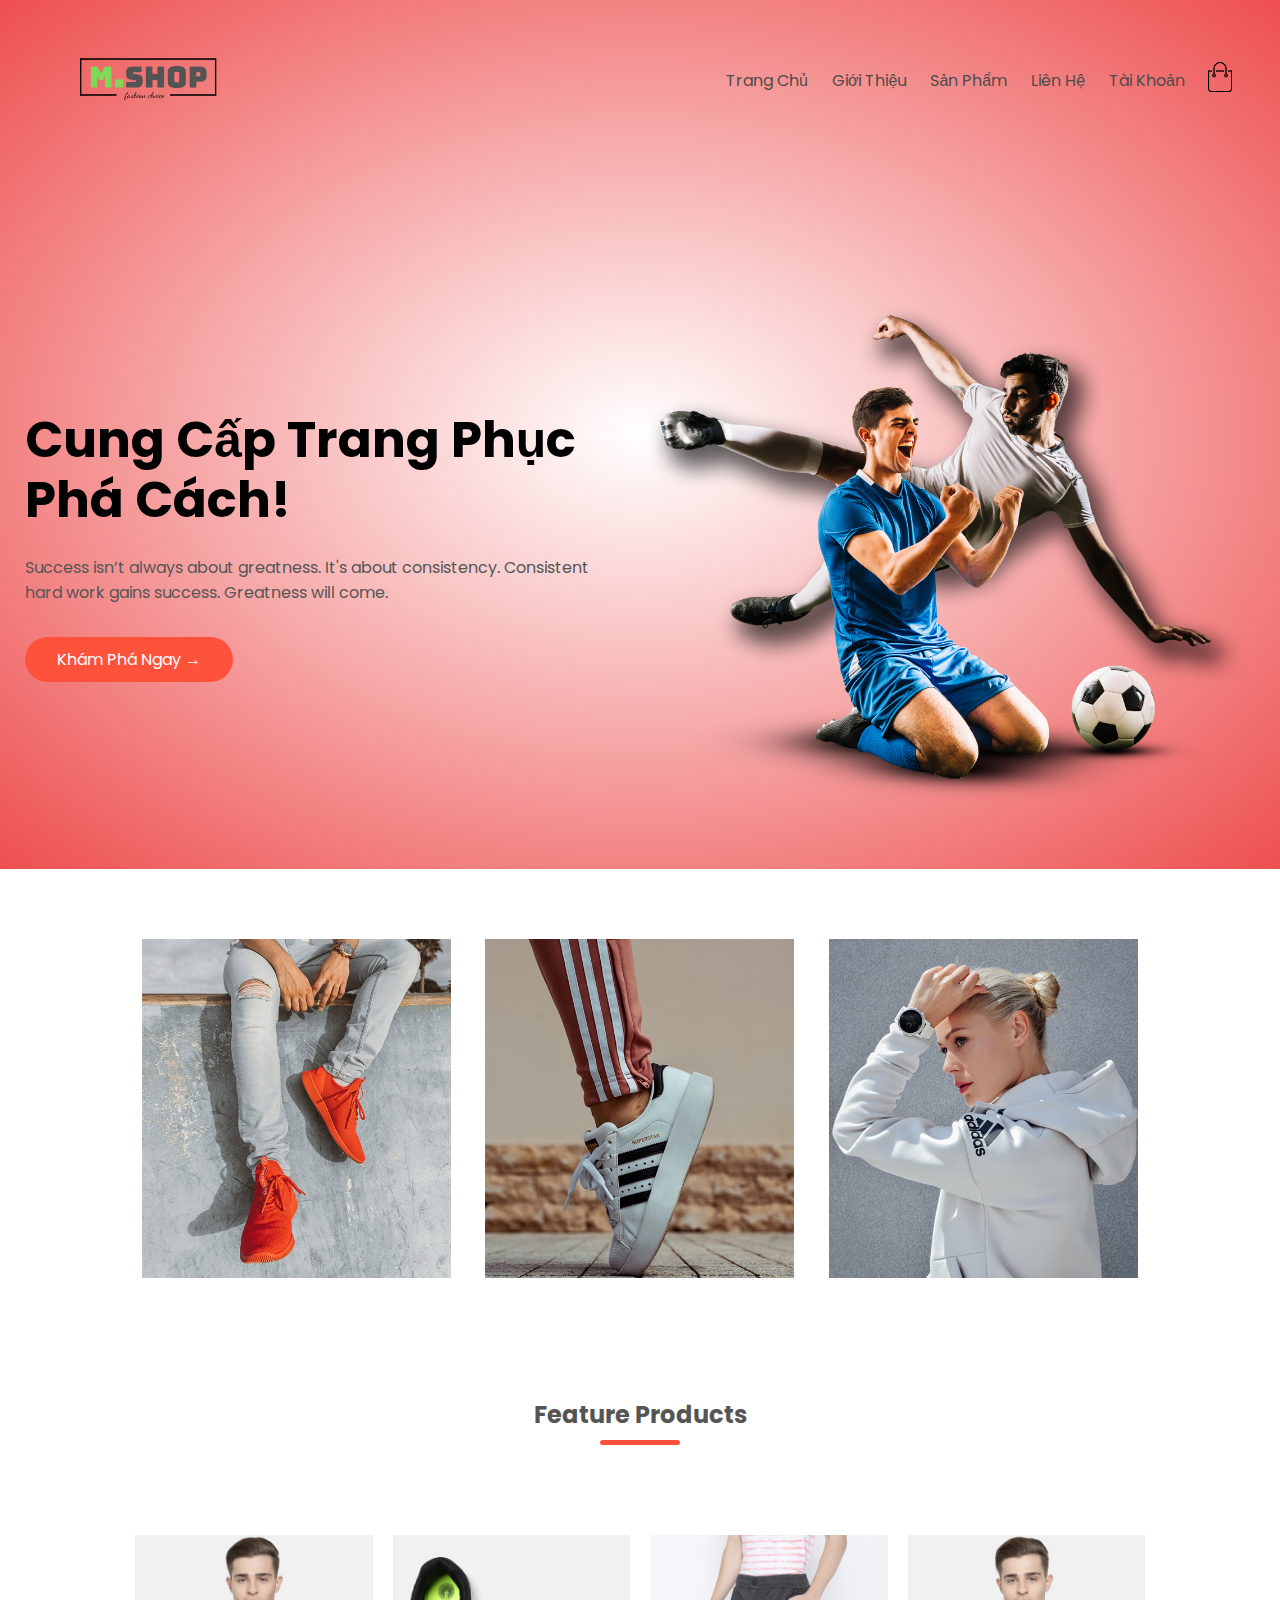
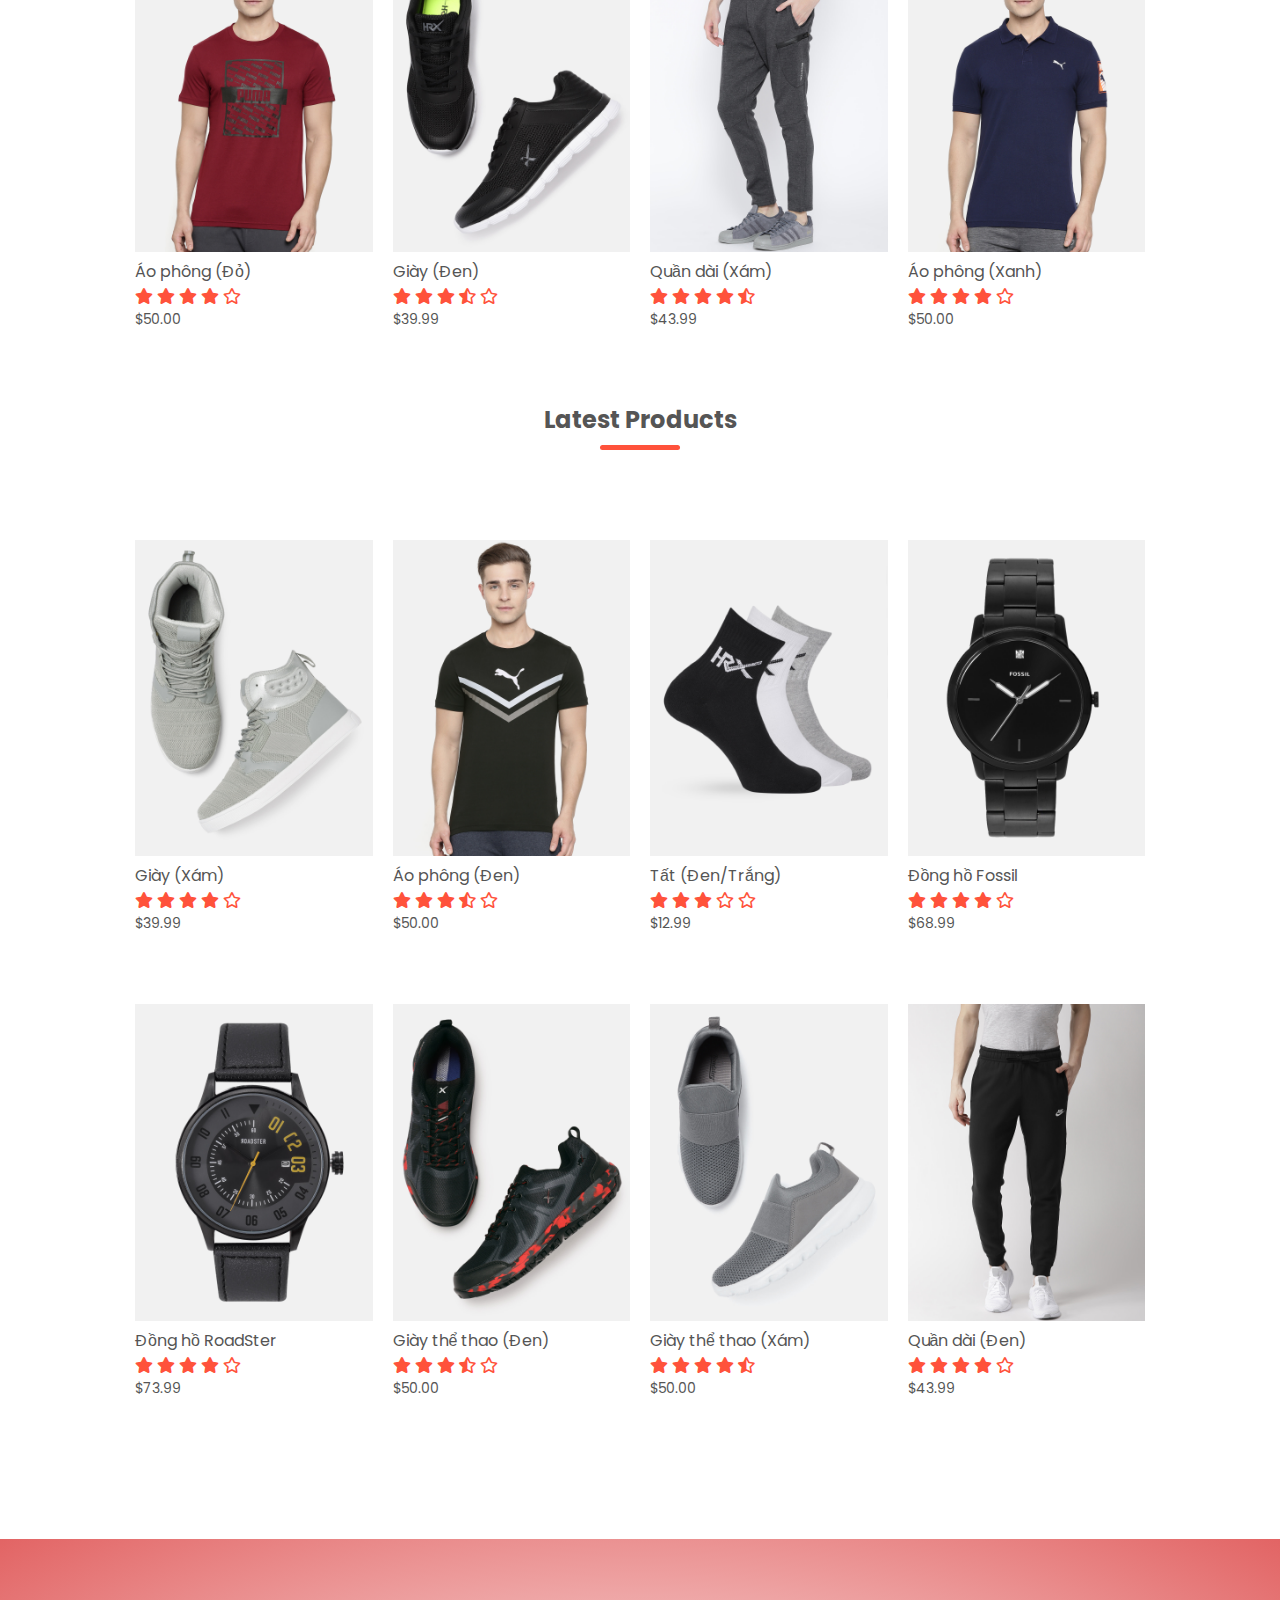
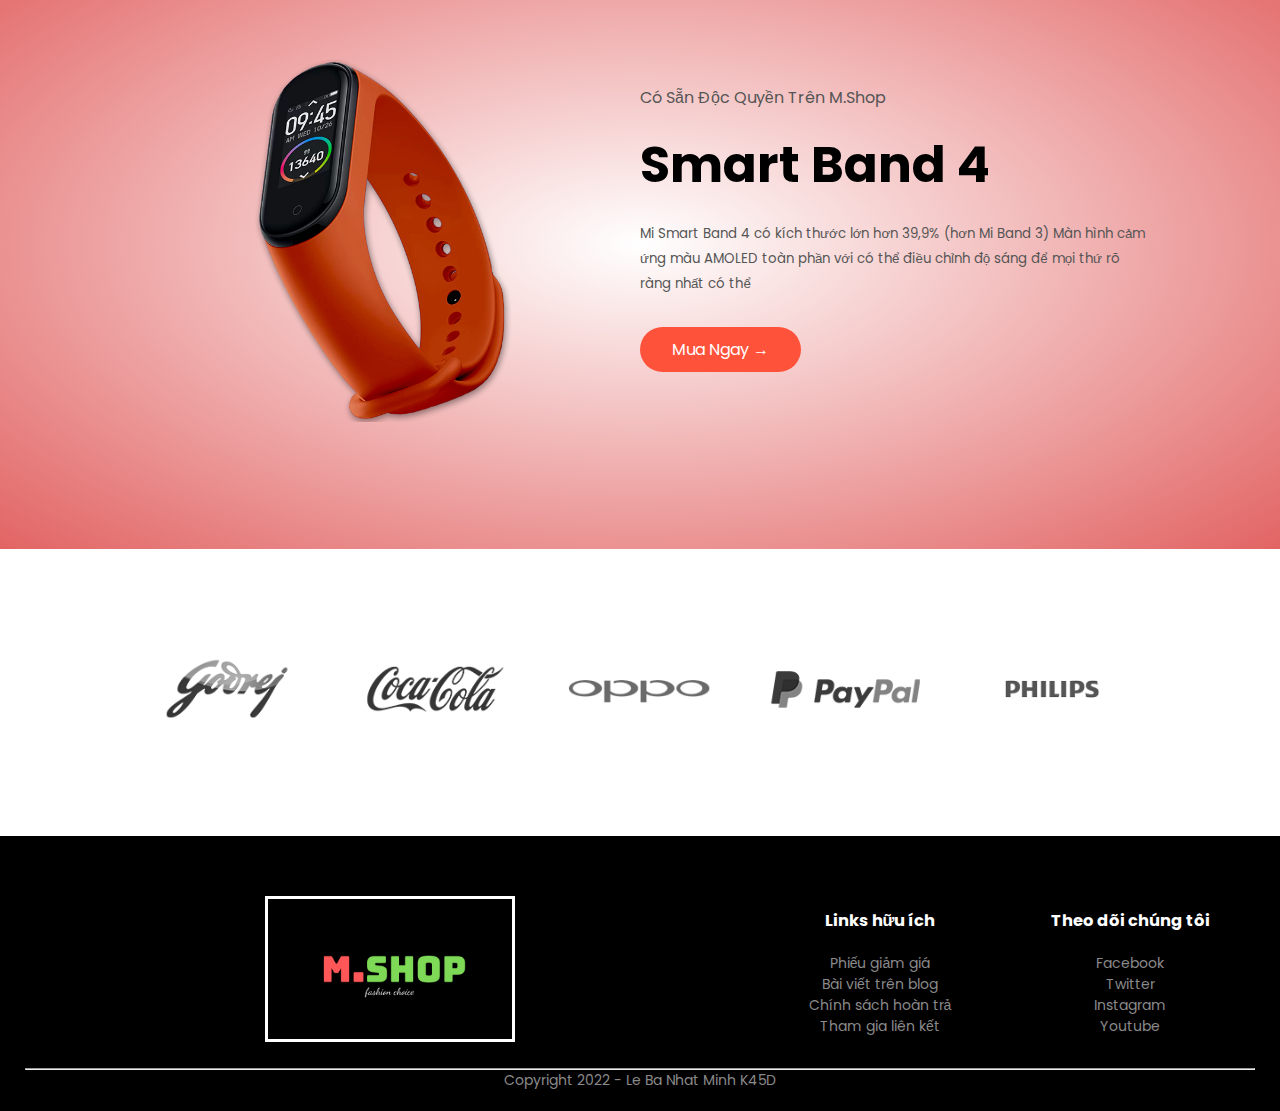
<file: BTKT/index.html>
<!DOCTYPE html>
<html lang="en">
  <head>
    <meta charset="UTF-8" />
    <meta http-equiv="X-UA-Compatible" content="IE=edge" />
    <meta name="viewport" content="width=device-width, initial-scale=1.0" />
    <title>M.Shop</title>
    <link rel="stylesheet" href="assets/css/style1.css" />
    <link rel="preconnect" href="https://fonts.googleapis.com">
    <link rel="preconnect" href="https://fonts.gstatic.com" crossorigin>
    <link href="https://fonts.googleapis.com/css2?family=Poppins:wght@300;400;500;600;700&display=swap" rel="stylesheet">
    <link rel="stylesheet" href="https://cdnjs.cloudflare.com/ajax/libs/font-awesome/5.15.4/css/all.min.css" >
    <!--Ảnh được lấy từ https://www.myntra.com/-->
  </head>
  <body>
    <div class="header">
    <div class="container">
      <div class="navbar">
        <div class="logo">
          <a href="index.html"><img src="assets/img/M.Shop3.png" width="200px" /></a>
        </div>
        <nav>
          <ul>
            <li><a href="index.html">Trang Chủ</a></li>
            <li><a href="gioithieu.html">Giới Thiệu</a></li>
            <li><a href="products.html">Sản Phẩm</a></li>
            <li><a href="">Liên Hệ</a></li>
            <li><a href="account.html">Tài Khoản</a></li>
          </ul>
        </nav>
        <a href="cart.html"><img src="assets/img/cart.png" width="30px" height="30px"></a>
      </div>
      <div class="row">
        <div class="col-2">
          <h1>
            Cung Cấp Trang Phục <br />
            Phá Cách!
          </h1>
          <p>
            Success isn’t always about greatness. It's about consistency.
            Consistent<br />hard work gains success. Greatness will come.
          </p>
          <a href="products.html" class="btn">Khám Phá Ngay &#8594<!--Toptal.com--></a>
        </div>
        <div class="col-2">
          <img src="assets/img/image1.png" />
        </div>
      </div>
    </div>
  </div>

    <!---- Danh Mục ----->
    <div class="categories">
      <div class="small-container">
      <div class="row">
        <div class="col-3">
          <img src="assets/img/category-1.jpg" >
        </div>
        <div class="col-3">
          <img src="assets/img/category-2.jpg" >
        </div>
        <div class="col-3">
          <img src="assets/img/category-3.jpg" >
        </div>
      </div>
    </div>
    </div>

    <!---- Sản Phẩm ---->
    <div class="small-container">
      <h2 class="title">Feature Products</h2>
      <div class="row">
        <div class="col-4">
          <a href="product-details.html"><img src="assets/img/product-1.jpg" ></a>
          <h4>Áo phông (Đỏ)</h4>
          <div class="rating">
            <i class="fas fa-star"></i>
            <i class="fas fa-star"></i>
            <i class="fas fa-star"></i>
            <i class="fas fa-star"></i>
            <i class="far fa-star"></i>
          </div>
          <p>$50.00</p>
        </div>
        <div class="col-4">
          <img src="assets/img/product-2.jpg" >
          <h4>Giày (Đen)</h4>
          <div class="rating">
            <i class="fas fa-star"></i>
            <i class="fas fa-star"></i>
            <i class="fas fa-star"></i>
            <i class="fas fa-star-half-alt"></i>
            <i class="far fa-star"></i>
          </div>
          <p>$39.99</p>
        </div>
        <div class="col-4">
          <img src="assets/img/product-3.jpg" >
          <h4>Quần dài (Xám)</h4>
          <div class="rating">
            <i class="fas fa-star"></i>
            <i class="fas fa-star"></i>
            <i class="fas fa-star"></i>
            <i class="fas fa-star"></i>
            <i class="fas fa-star-half-alt"></i>
          </div>
          <p>$43.99</p>
        </div>
        <div class="col-4">
          <img src="assets/img/product-4.jpg" >
          <h4>Áo phông (Xanh)</h4>
          <div class="rating">
            <i class="fas fa-star"></i>
            <i class="fas fa-star"></i>
            <i class="fas fa-star"></i>
            <i class="fas fa-star"></i>
            <i class="far fa-star"></i>
          </div>
          <p>$50.00</p>
        </div>
      </div>
      <h2 class="title">Latest Products</h2>
      <div class="row">
        <div class="col-4">
          <img src="assets/img/product-5.jpg" >
          <h4>Giày (Xám)</h4>
          <div class="rating">
            <i class="fas fa-star"></i>
            <i class="fas fa-star"></i>
            <i class="fas fa-star"></i>
            <i class="fas fa-star"></i>
            <i class="far fa-star"></i>
          </div>
          <p>$39.99</p>
        </div>
        <div class="col-4">
          <img src="assets/img/product-6.jpg" >
          <h4>Áo phông (Đen)</h4>
          <div class="rating">
            <i class="fas fa-star"></i>
            <i class="fas fa-star"></i>
            <i class="fas fa-star"></i>
            <i class="fas fa-star-half-alt"></i>
            <i class="far fa-star"></i>
          </div>
          <p>$50.00</p>
        </div>
        <div class="col-4">
          <img src="assets/img/product-7.jpg" >
          <h4>Tất (Đen/Trắng)</h4>
          <div class="rating">
            <i class="fas fa-star"></i>
            <i class="fas fa-star"></i>
            <i class="fas fa-star"></i>
            <i class="far fa-star"></i>
            <i class="far fa-star"></i>
          </div>
          <p>$12.99</p>
        </div>
        <div class="col-4">
          <img src="assets/img/product-8.jpg" >
          <h4>Đồng hồ Fossil</h4>
          <div class="rating">
            <i class="fas fa-star"></i>
            <i class="fas fa-star"></i>
            <i class="fas fa-star"></i>
            <i class="fas fa-star"></i>
            <i class="far fa-star"></i>
          </div>
          <p>$68.99</p>
        </div>
      </div>
      <div class="row">
        <div class="col-4">
          <img src="assets/img/product-9.jpg" >
          <h4>Đồng hồ RoadSter</h4>
          <div class="rating">
            <i class="fas fa-star"></i>
            <i class="fas fa-star"></i>
            <i class="fas fa-star"></i>
            <i class="fas fa-star"></i>
            <i class="far fa-star"></i>
          </div>
          <p>$73.99</p>
        </div>
        <div class="col-4">
          <img src="assets/img/product-10.jpg" >
          <h4>Giày thể thao (Đen)</h4>
          <div class="rating">
            <i class="fas fa-star"></i>
            <i class="fas fa-star"></i>
            <i class="fas fa-star"></i>
            <i class="fas fa-star-half-alt"></i>
            <i class="far fa-star"></i>
          </div>
          <p>$50.00</p>
        </div>
        <div class="col-4">
          <img src="assets/img/product-11.jpg" >
          <h4>Giày thể thao (Xám)</h4>
          <div class="rating">
            <i class="fas fa-star"></i>
            <i class="fas fa-star"></i>
            <i class="fas fa-star"></i>
            <i class="fas fa-star"></i>
            <i class="fas fa-star-half-alt"></i>
          </div>
          <p>$50.00</p>
        </div>
        <div class="col-4">
          <img src="assets/img/product-12.jpg" >
          <h4>Quần dài (Đen)</h4>
          <div class="rating">
            <i class="fas fa-star"></i>
            <i class="fas fa-star"></i>
            <i class="fas fa-star"></i>
            <i class="fas fa-star"></i>
            <i class="far fa-star"></i>
          </div>
          <p>$43.99</p>
        </div>
      </div>
    </div>
      <!----Offer Clock---->
      <div class="offer">
        <div class="small-container">
          <div class="row">
            <div class="col-2">
              <img src="assets/img/dongho.png" class="offer-img">
            </div>
            <div class="col-2">
              <p>Có Sẵn Độc Quyền Trên M.Shop</p>
              <h1>Smart Band 4</h1>
              <small>Mi Smart Band 4 có kích thước lớn hơn 39,9%
                (hơn Mi Band 3) Màn hình cảm ứng màu AMOLED toàn phần với
                có thể điều chỉnh độ sáng để mọi thứ rõ ràng nhất có thể
              </small> <br>
              <a href="" class="btn">Mua Ngay &#8594</a>
            </div>
          </div>
        </div>
      </div>

      <!---- Nhan~ hieu. ---->
      <div class="brands">
        <div class="small-container">
          <div class="row">
            <div class="col-5">
              <img src="assets/img/logo-godrej.png" >
            </div>
            <div class="col-5">
              <img src="assets/img/logo-coca-cola.png" >
            </div>
            <div class="col-5">
              <img src="assets/img/logo-oppo.png" >
            </div>
            <div class="col-5">
              <img src="assets/img/logo-paypal.png" >
            </div>
            <div class="col-5">
              <img src="assets/img/logo-philips.png" >
            </div>
          </div>
        </div>
      </div>

      <!----footer---->
  <div class="footer">
     <div class="container">
         <div class="row">
           <div class="footer-col-1">
             <img src="assets/img/M.Shopf.png" >
           </div>
            <div class="footer-col-2">
              <h3>Links hữu ích</h3>
              <ul>
                <li>Phiếu giảm giá</li>
                <li>Bài viết trên blog</li>
                <li>Chính sách hoàn trả</li>
                <li>Tham gia liên kết</li>
              </ul>
            </div>
            <div class="footer-col-3">
              <h3>Theo dõi chúng tôi </h3>
              <ul>
                <li>Facebook</li>
                <li>Twitter</li>
                <li>Instagram</li>
                <li>Youtube</li>
              </ul>
            </div>
         </div>
         <hr>
         <p class="copyright"> Copyright 2022 - Le Ba Nhat Minh K45D</p>
     </div>
  </div>
  </body>
</html>
</file>
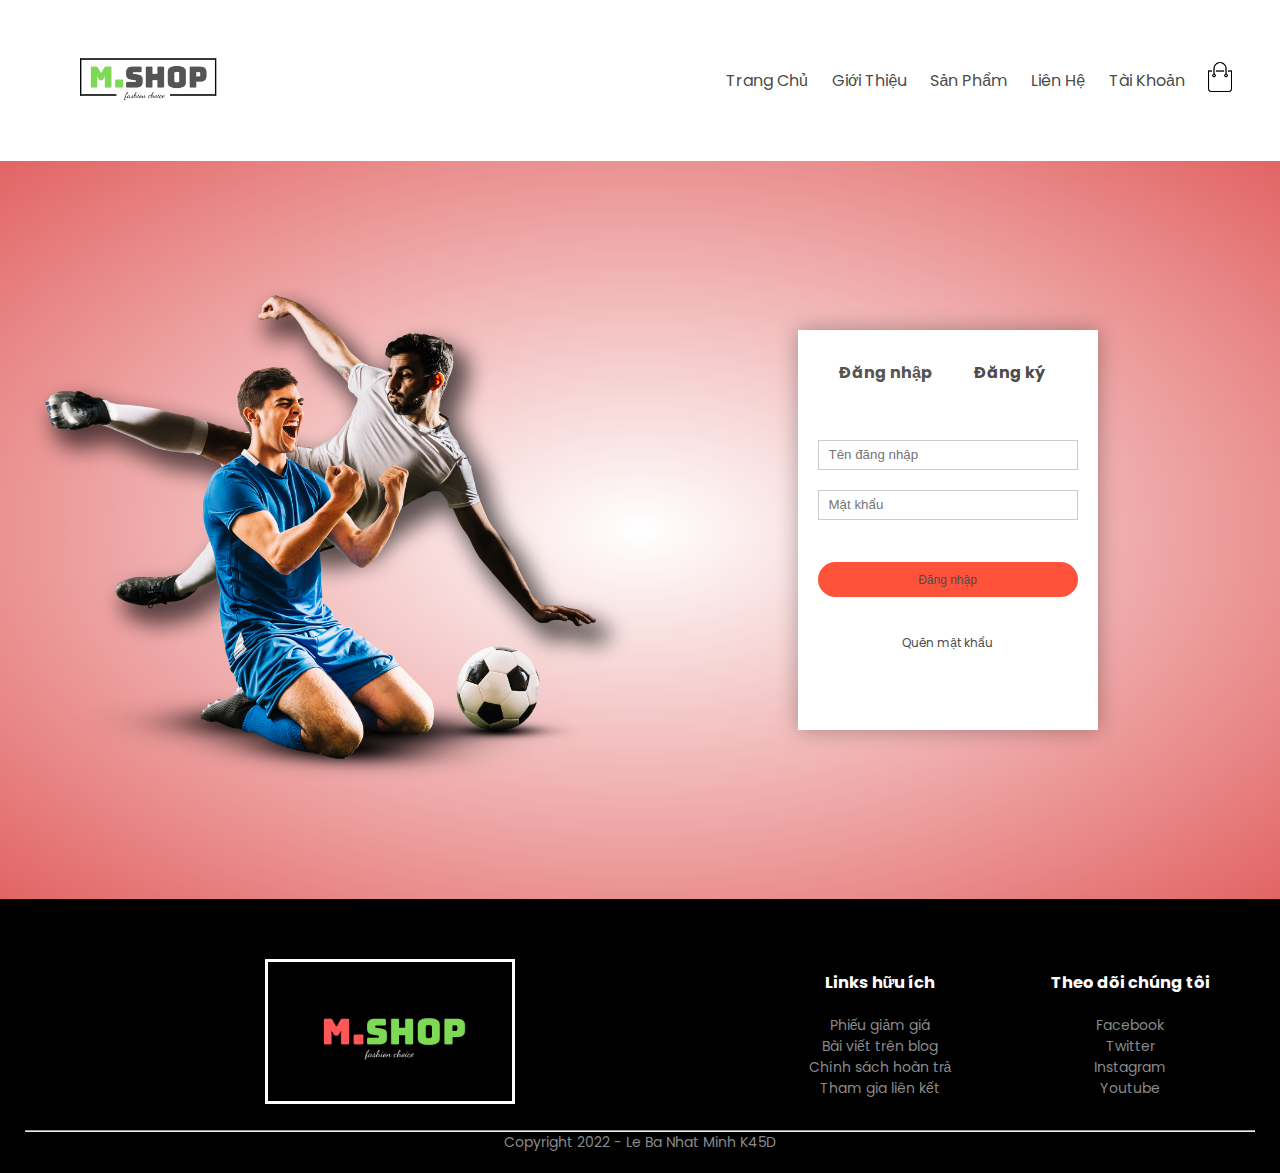
<file: BTKT/account.html>
<!DOCTYPE html>
<html lang="en">
  <head>
    <meta charset="UTF-8" />
    <meta http-equiv="X-UA-Compatible" content="IE=edge" />
    <meta name="viewport" content="width=device-width, initial-scale=1.0" />
    <title>Tất cả sản phẩm - M.Shop</title>
    <link rel="stylesheet" href="assets/css/style1.css" />
    <link rel="preconnect" href="https://fonts.googleapis.com" />
    <link rel="preconnect" href="https://fonts.gstatic.com" crossorigin />
    <link
      href="https://fonts.googleapis.com/css2?family=Poppins:wght@300;400;500;600;700&display=swap"
      rel="stylesheet"
    />
    <link
      rel="stylesheet"
      href="https://cdnjs.cloudflare.com/ajax/libs/font-awesome/5.15.4/css/all.min.css"
    />
  </head>
  <body>
    <div class="container">
      <div class="navbar">
        <div class="logo">
          <a href="index.html"
            ><img src="assets/img/M.Shop3.png" width="200px"
          /></a>
        </div>
        <nav>
          <ul>
            <li><a href="index.html">Trang Chủ</a></li>
            <li><a href="gioithieu.html">Giới Thiệu</a></li>
            <li><a href="products.html">Sản Phẩm</a></li>
            <li><a href="">Liên Hệ</a></li>
            <li><a href="account.html">Tài Khoản</a></li>
          </ul>
        </nav>
        <a href="cart.html"
          ><img src="assets/img/cart.png" width="30px" height="30px"
        /></a>
      </div>
    </div>

    <!----Trang tài khoản---->
    <div class="account-page">
      <div class="container">
        <div class="row">
          <div class="col-2">
            <img src="assets/img/image1.png" width="100%" />
          </div>
          <div class="form-container">
            <div class="form-btn">
              <span>Đăng nhập</span>
              <span><a href="pre-account.html">Đăng ký </a></span>
            </div>
            <form id="form-dn">
              <input type="text" placeholder="Tên đăng nhập" />
              <input type="password" placeholder="Mật khẩu" />

              <button type="submit" class="btn">
                <a href="index.html">Đăng nhập</a>
              </button>

              <a href="">Quên mật khẩu</a>
            </form>
          </div>
        </div>
      </div>
    </div>

    <!----footer---->
    <div class="footer">
      <div class="container">
        <div class="row">
          <div class="footer-col-1">
            <img src="assets/img/M.Shopf.png" />
          </div>
          <div class="footer-col-2">
            <h3>Links hữu ích</h3>
            <ul>
              <li>Phiếu giảm giá</li>
              <li>Bài viết trên blog</li>
              <li>Chính sách hoàn trả</li>
              <li>Tham gia liên kết</li>
            </ul>
          </div>
          <div class="footer-col-3">
            <h3>Theo dõi chúng tôi</h3>
            <ul>
              <li>Facebook</li>
              <li>Twitter</li>
              <li>Instagram</li>
              <li>Youtube</li>
            </ul>
          </div>
        </div>
        <hr />
        <p class="copyright">Copyright 2022 - Le Ba Nhat Minh K45D</p>
      </div>
    </div>
  </body>
</html>
</file>
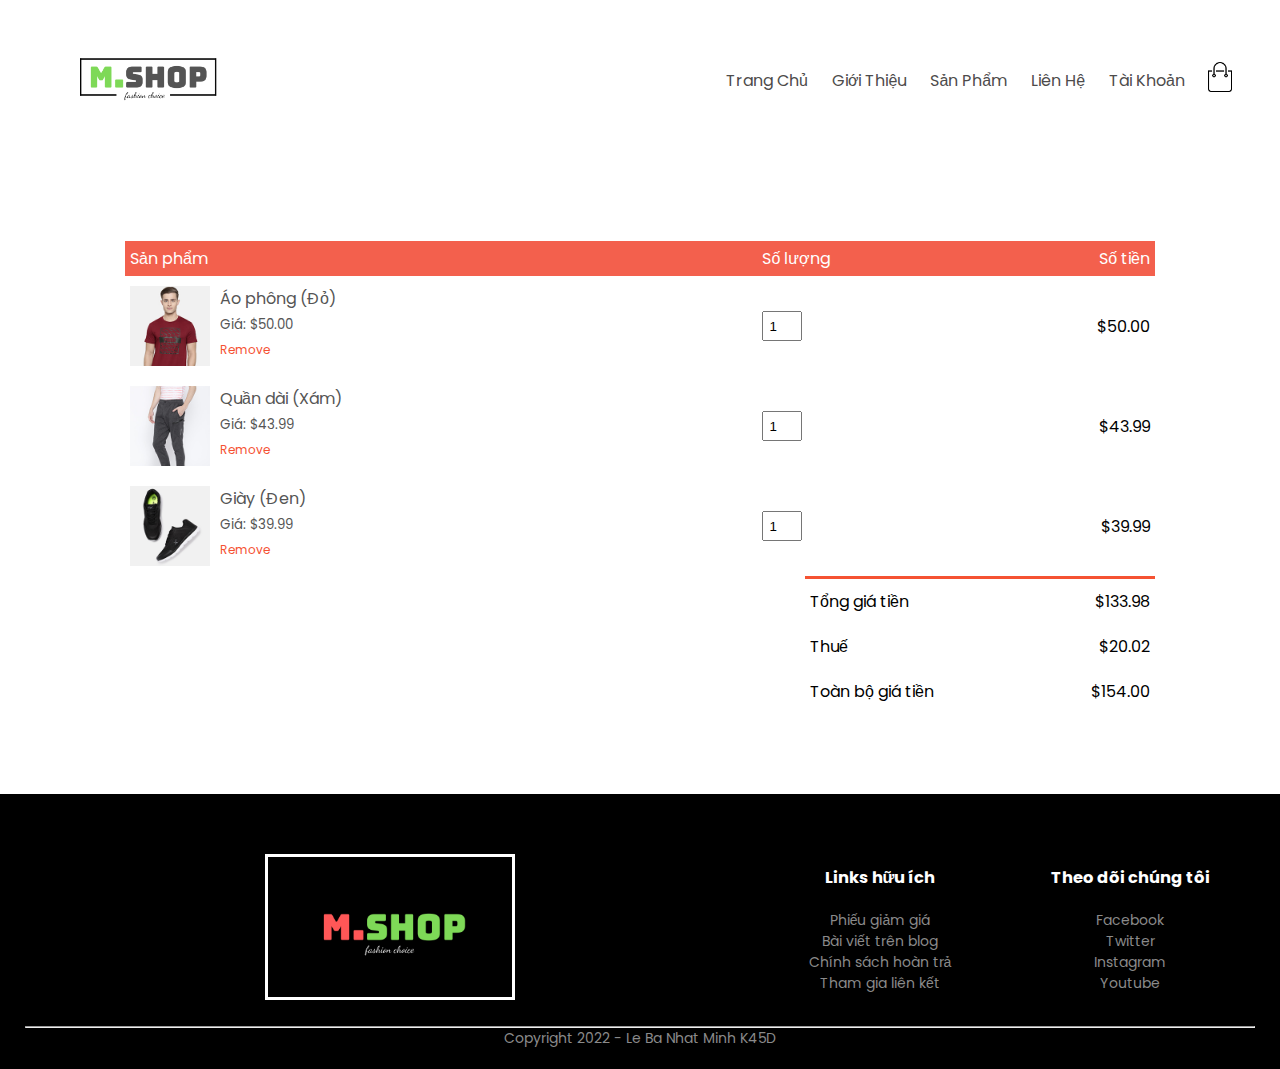
<file: BTKT/cart.html>
<!DOCTYPE html>
<html lang="en">
  <head>
    <meta charset="UTF-8" />
    <meta http-equiv="X-UA-Compatible" content="IE=edge" />
    <meta name="viewport" content="width=device-width, initial-scale=1.0" />
    <title>Tất cả sản phẩm - M.Shop</title>
    <link rel="stylesheet" href="assets/css/style1.css" />
    <link rel="preconnect" href="https://fonts.googleapis.com" />
    <link rel="preconnect" href="https://fonts.gstatic.com" crossorigin />
    <link
      href="https://fonts.googleapis.com/css2?family=Poppins:wght@300;400;500;600;700&display=swap"
      rel="stylesheet"
    />
    <link
      rel="stylesheet"
      href="https://cdnjs.cloudflare.com/ajax/libs/font-awesome/5.15.4/css/all.min.css"
    />
  </head>
  <body>
    <div class="container">
      <div class="navbar">
        <div class="logo">
          <a href="index.html">
            <img src="assets/img/M.Shop3.png" width="200px"
          /></a>
        </div>
        <nav>
          <ul>
            <li><a href="index.html">Trang Chủ</a></li>
            <li><a href="gioithieu.html">Giới Thiệu</a></li>
            <li><a href="products.html">Sản Phẩm</a></li>
            <li><a href="">Liên Hệ</a></li>
            <li><a href="account.html">Tài Khoản</a></li>
          </ul>
        </nav>
        <a href="cart.html"
          ><img src="assets/img/cart.png" width="30px" height="30px"
        /></a>
      </div>
    </div>

    <!--sản phẩm trong giỏ hàng -->
    <div class="small-container cart-page">
      <table>
        <tr>
          <th>Sản phẩm</th>
          <th>Số lượng</th>
          <th>Số tiền</th>
        </tr>
        <tr>
          <td>
            <div class="cart-info">
              <img src="assets/img/buy-1.jpg" />
              <div>
                <p>Áo phông (Đỏ)</p>
                <small>Giá: $50.00</small>
                <br />
                <a href="">Remove</a>
              </div>
            </div>
          </td>
          <td><input type="number" value="1" /></td>
          <td>$50.00</td>
        </tr>
        <tr>
          <td>
            <div class="cart-info">
              <img src="assets/img/buy-3.jpg" />
              <div>
                <p>Quần dài (Xám)</p>
                <small>Giá: $43.99</small>
                <br />
                <a href="">Remove</a>
              </div>
            </div>
          </td>
          <td><input type="number" value="1" /></td>
          <td>$43.99</td>
        </tr>
        <tr>
          <td>
            <div class="cart-info">
              <img src="assets/img/buy-2.jpg" />
              <div>
                <p>Giày (Đen)</p>
                <small>Giá: $39.99</small>
                <br />
                <a href="">Remove</a>
              </div>
            </div>
          </td>
          <td><input type="number" value="1" /></td>
          <td>$39.99</td>
        </tr>
      </table>
      <div class="total-price">
        <table>
          <tr>
            <td>Tổng giá tiền</td>
            <td>$133.98</td>
          </tr>
          <tr>
            <td>Thuế</td>
            <td>$20.02</td>
          </tr>
          <tr>
            <td>Toàn bộ giá tiền</td>
            <td>$154.00</td>
          </tr>
        </table>
      </div>
    </div>

    <!----footer---->
    <div class="footer">
      <div class="container">
        <div class="row">
          <div class="footer-col-1">
            <img src="assets/img/M.Shopf.png" />
          </div>
          <div class="footer-col-2">
            <h3>Links hữu ích</h3>
            <ul>
              <li>Phiếu giảm giá</li>
              <li>Bài viết trên blog</li>
              <li>Chính sách hoàn trả</li>
              <li>Tham gia liên kết</li>
            </ul>
          </div>
          <div class="footer-col-3">
            <h3>Theo dõi chúng tôi</h3>
            <ul>
              <li>Facebook</li>
              <li>Twitter</li>
              <li>Instagram</li>
              <li>Youtube</li>
            </ul>
          </div>
        </div>
        <hr />
        <p class="copyright">Copyright 2022 - Le Ba Nhat Minh K45D</p>
      </div>
    </div>
  </body>
</html>
</file>
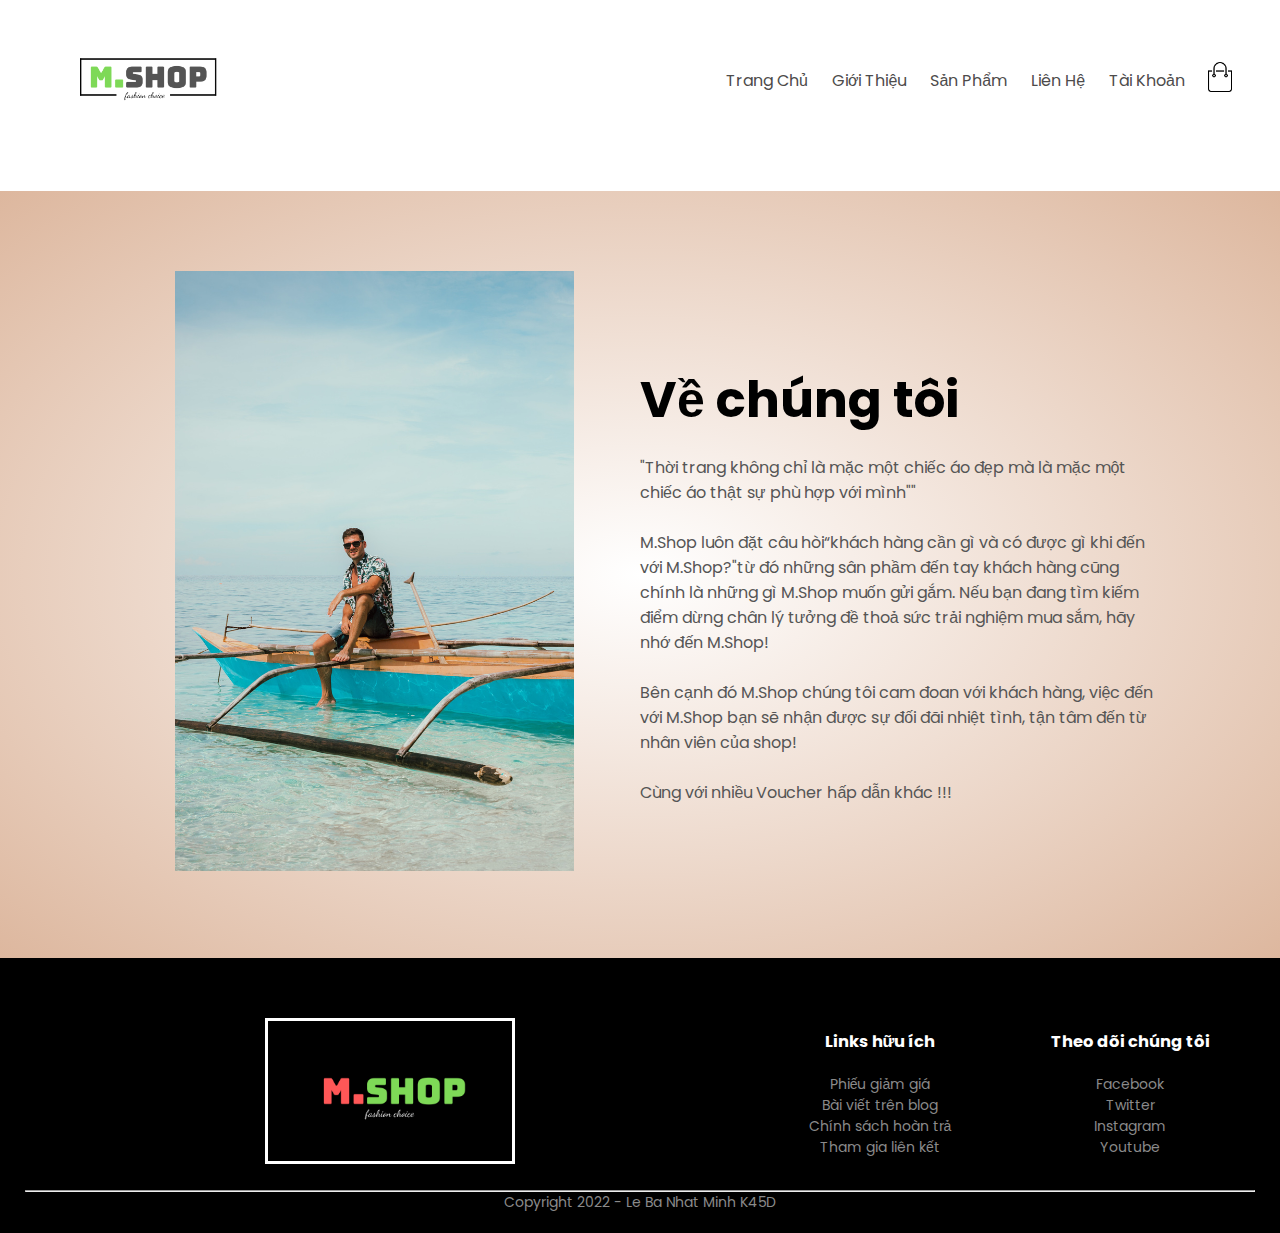
<file: BTKT/gioithieu.html>
<!DOCTYPE html>
<html lang="en">
  <head>
    <meta charset="UTF-8" />
    <meta http-equiv="X-UA-Compatible" content="IE=edge" />
    <meta name="viewport" content="width=device-width, initial-scale=1.0" />
    <title>Tất cả sản phẩm - M.Shop</title>
    <link rel="stylesheet" href="assets/css/style1.css" />
    <link rel="preconnect" href="https://fonts.googleapis.com" />
    <link rel="preconnect" href="https://fonts.gstatic.com" crossorigin />
    <link
      href="https://fonts.googleapis.com/css2?family=Poppins:wght@300;400;500;600;700&display=swap"
      rel="stylesheet"
    />
    <link
      rel="stylesheet"
      href="https://cdnjs.cloudflare.com/ajax/libs/font-awesome/5.15.4/css/all.min.css"
    />
  </head>
  <body>
    <div class="container">
      <div class="navbar">
        <div class="logo">
          <a href="index.html">
            <img src="assets/img/M.Shop3.png" width="200px"
          /></a>
        </div>
        <nav>
          <ul>
            <li><a href="index.html">Trang Chủ</a></li>
            <li><a href="gioithieu.html">Giới Thiệu</a></li>
            <li><a href="products.html">Sản Phẩm</a></li>
            <li><a href="">Liên Hệ</a></li>
            <li><a href="account.html">Tài Khoản</a></li>
          </ul>
        </nav>
        <a href="cart.html"
          ><img src="assets/img/cart.png" width="30px" height="30px"
        /></a>
      </div>
    </div>
    <div class="About">
      <div class="small-container">
        <div class="row">
          <div class="col-2">
            <img src="assets/img/About.png" class="offer-img" />
          </div>
          <div class="col-2">
            <h1>Về chúng tôi</h1>
            <p>
              "Thời trang không chỉ là mặc một chiếc áo đẹp mà là mặc một chiếc
              áo thật sự phù hợp với mình""
            </p>
            <br />
            <p>
              M.Shop luôn đặt câu hòi“khách hàng cần gì và có được gì khi đến
              với M.Shop?"từ đó những sân phầm đến tay khách hàng cũng chính là
              những gì M.Shop muốn gửi gắm. Nếu bạn đang tìm kiếm điểm dừng chân
              lý tưởng đề thoả sức trải nghiệm mua sắm, hãy nhớ đến M.Shop!
            </p>
            <br />
            <p>
              Bên cạnh đó M.Shop chúng tôi cam đoan với khách hàng, việc đến với
              M.Shop bạn sẽ nhận được sự đối đãi nhiệt tình, tận tâm đến từ nhân
              viên của shop!
            </p>
            <br />
            <p>Cùng với nhiều Voucher hấp dẫn khác !!!</p>
          </div>
        </div>
      </div>
    </div>

    <!----footer---->
    <div class="footer">
      <div class="container">
        <div class="row">
          <div class="footer-col-1">
            <img src="assets/img/M.Shopf.png" />
          </div>
          <div class="footer-col-2">
            <h3>Links hữu ích</h3>
            <ul>
              <li>Phiếu giảm giá</li>
              <li>Bài viết trên blog</li>
              <li>Chính sách hoàn trả</li>
              <li>Tham gia liên kết</li>
            </ul>
          </div>
          <div class="footer-col-3">
            <h3>Theo dõi chúng tôi</h3>
            <ul>
              <li>Facebook</li>
              <li>Twitter</li>
              <li>Instagram</li>
              <li>Youtube</li>
            </ul>
          </div>
        </div>
        <hr />
        <p class="copyright">Copyright 2022 - Le Ba Nhat Minh K45D</p>
      </div>
    </div>
  </body>
</html>
</file>
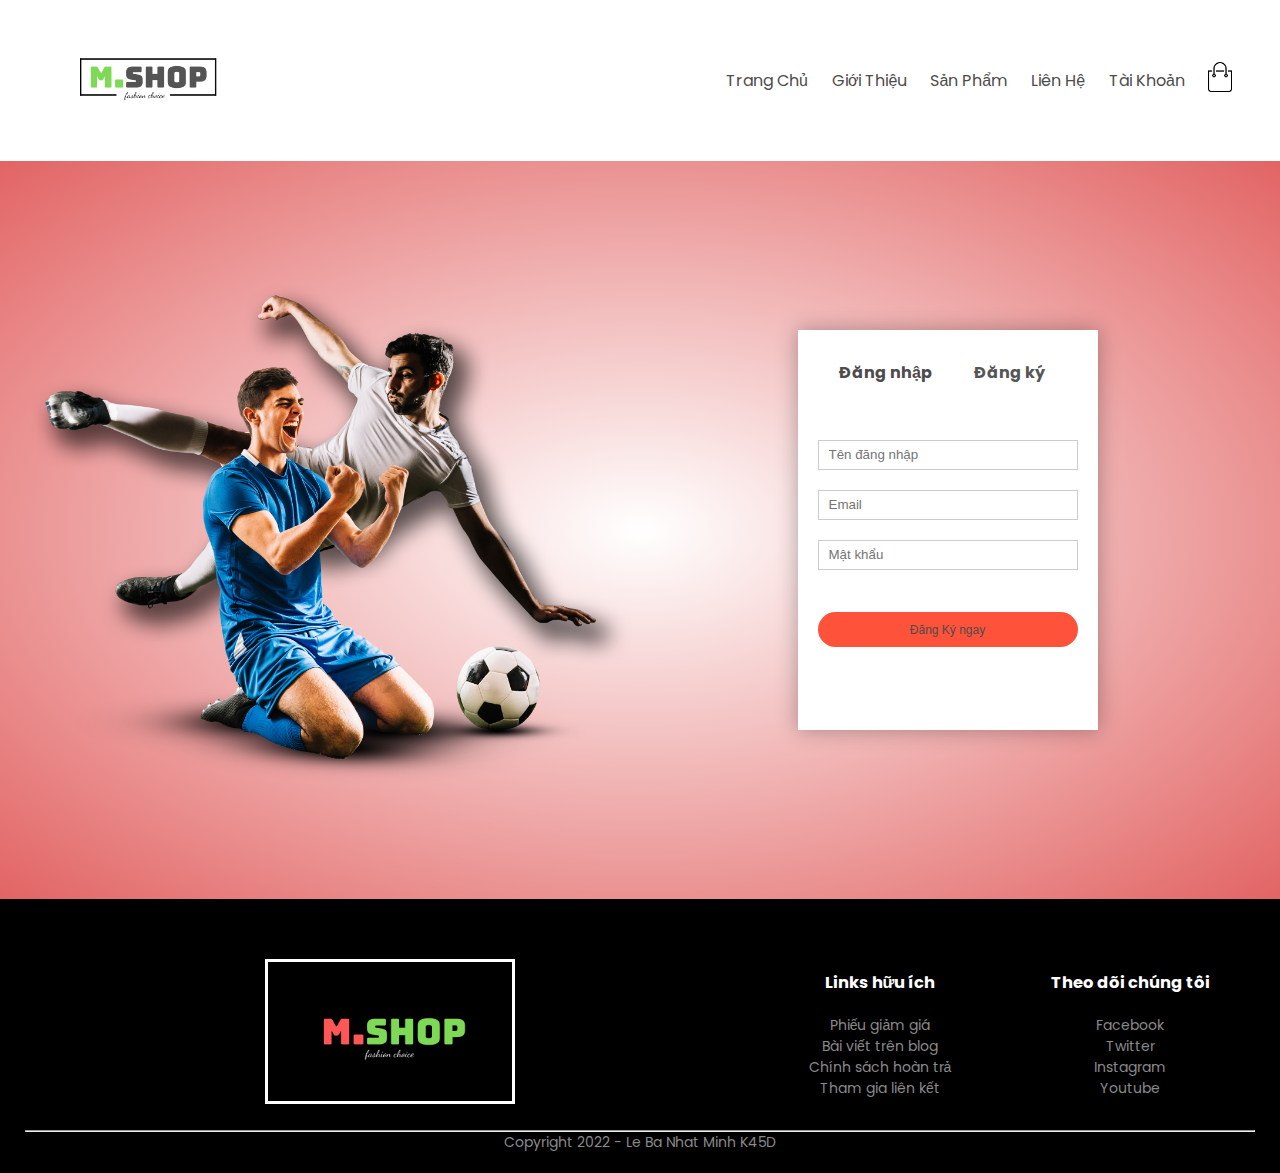
<file: BTKT/pre-account.html>
<!DOCTYPE html>
<html lang="en">
  <head>
    <meta charset="UTF-8" />
    <meta http-equiv="X-UA-Compatible" content="IE=edge" />
    <meta name="viewport" content="width=device-width, initial-scale=1.0" />
    <title>Tất cả sản phẩm - M.Shop</title>
    <link rel="stylesheet" href="assets/css/style1.css" />
    <link rel="preconnect" href="https://fonts.googleapis.com" />
    <link rel="preconnect" href="https://fonts.gstatic.com" crossorigin />
    <link
      href="https://fonts.googleapis.com/css2?family=Poppins:wght@300;400;500;600;700&display=swap"
      rel="stylesheet"
    />
    <link
      rel="stylesheet"
      href="https://cdnjs.cloudflare.com/ajax/libs/font-awesome/5.15.4/css/all.min.css"
    />
  </head>
  <body>
    <div class="container">
      <div class="navbar">
        <div class="logo">
          <a href="index.html"
            ><img src="assets/img/M.Shop3.png" width="200px"
          /></a>
        </div>
        <nav>
          <ul>
            <li><a href="index.html">Trang Chủ</a></li>
            <li><a href="gioithieu.html">Giới Thiệu</a></li>
            <li><a href="products.html">Sản Phẩm</a></li>
            <li><a href="">Liên Hệ</a></li>
            <li><a href="account.html">Tài Khoản</a></li>
          </ul>
        </nav>
        <a href="cart.html"
          ><img src="assets/img/cart.png" width="30px" height="30px"
        /></a>
      </div>
    </div>

    <!----Trang tài khoản---->
    <div class="pre-account-page">
      <div class="container">
        <div class="row">
          <div class="col-2">
            <img src="assets/img/image1.png" width="100%" />
          </div>
          <div class="form-container">
            <div class="form-btn">
              <span><a href="account.html"> Đăng nhập</a></span>
              <span>Đăng ký</span>
            </div>
            <form id="form-dk">
              <input type="text" placeholder="Tên đăng nhập" />
              <input type="email" placeholder="Email" />
              <input type="password" placeholder="Mật khẩu" />

              <button type="submit" class="btn">
                <a href="account.html">Đăng Ký ngay</a>
              </button>
            </form>
          </div>
        </div>
      </div>
    </div>

    <!----footer---->
    <div class="footer">
      <div class="container">
        <div class="row">
          <div class="footer-col-1">
            <img src="assets/img/M.Shopf.png" />
          </div>
          <div class="footer-col-2">
            <h3>Links hữu ích</h3>
            <ul>
              <li>Phiếu giảm giá</li>
              <li>Bài viết trên blog</li>
              <li>Chính sách hoàn trả</li>
              <li>Tham gia liên kết</li>
            </ul>
          </div>
          <div class="footer-col-3">
            <h3>Theo dõi chúng tôi</h3>
            <ul>
              <li>Facebook</li>
              <li>Twitter</li>
              <li>Instagram</li>
              <li>Youtube</li>
            </ul>
          </div>
        </div>
        <hr />
        <p class="copyright">Copyright 2022 - Le Ba Nhat Minh K45D</p>
      </div>
    </div>
  </body>
</html>
</file>
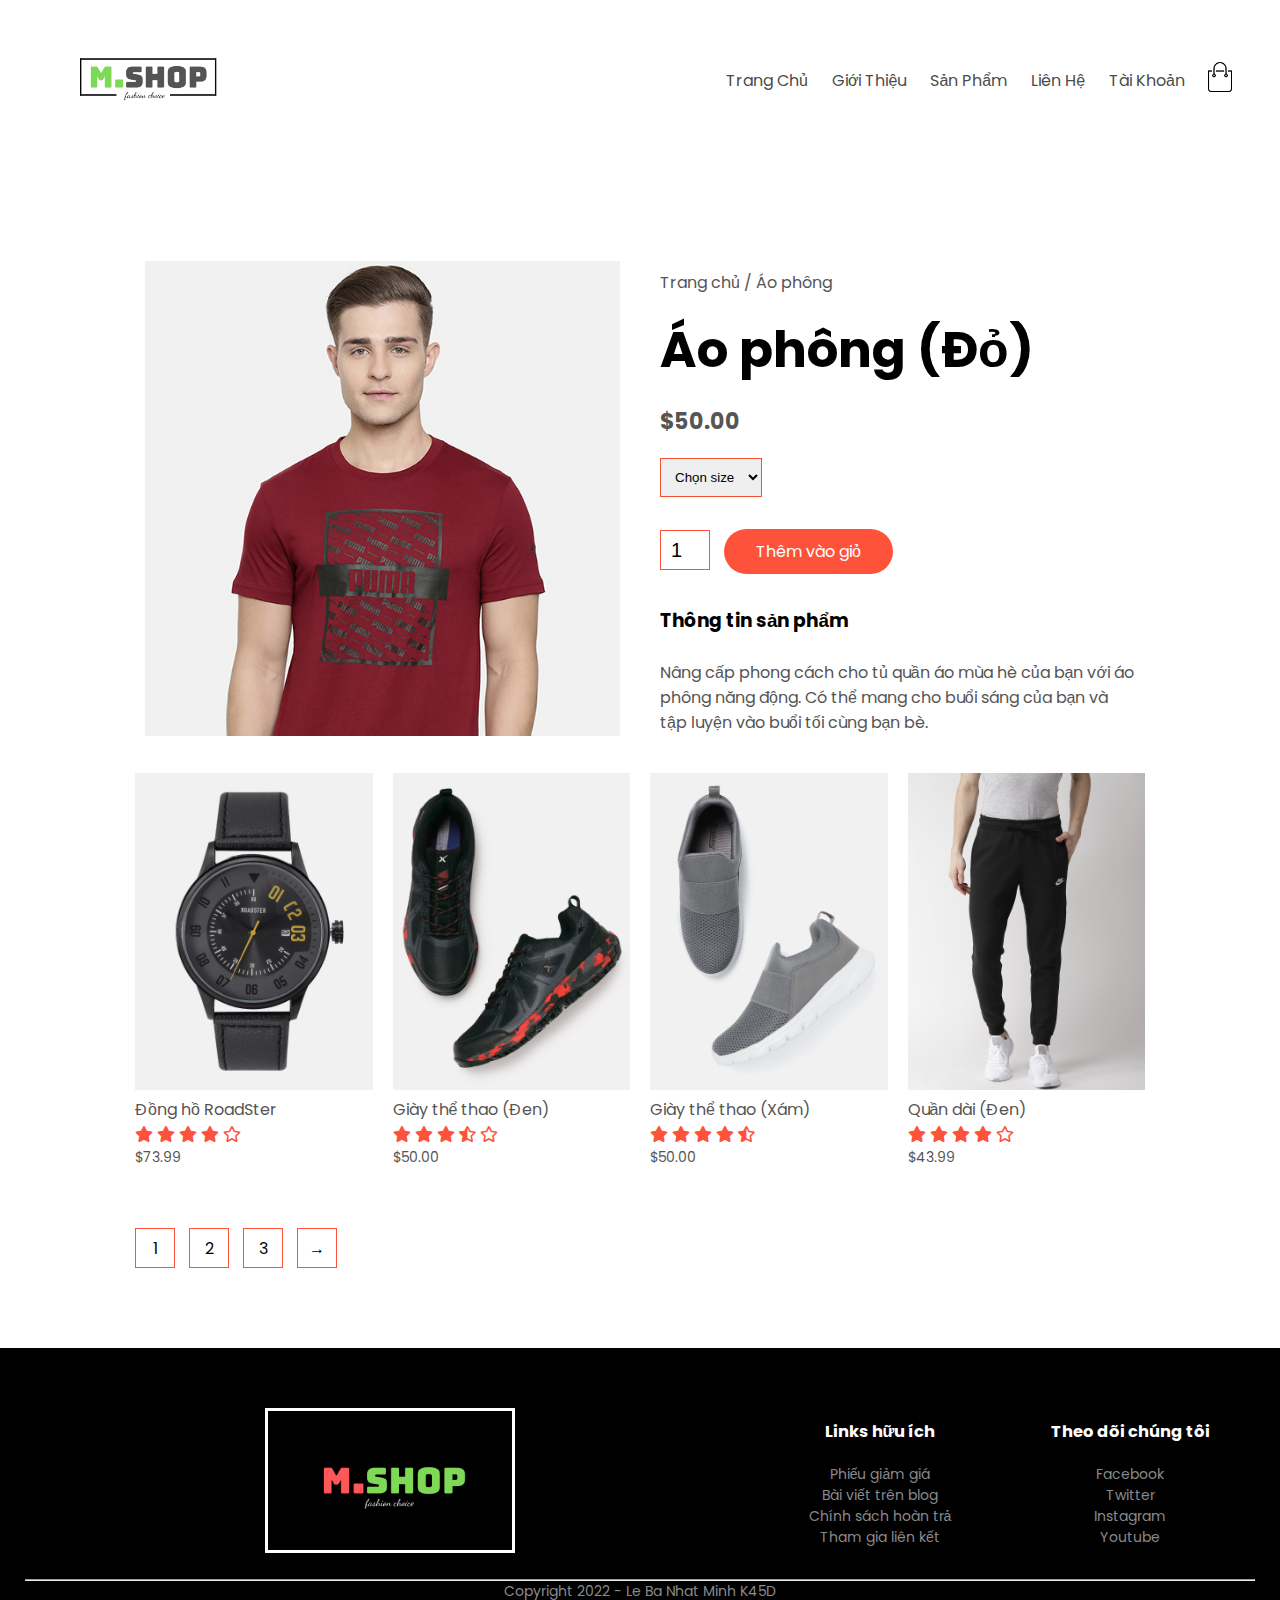
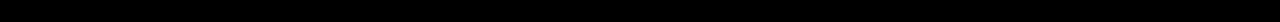
<file: BTKT/product-details.html>
<!DOCTYPE html>
<html lang="en">
  <head>
    <meta charset="UTF-8" />
    <meta http-equiv="X-UA-Compatible" content="IE=edge" />
    <meta name="viewport" content="width=device-width, initial-scale=1.0" />
    <title>Tất cả sản phẩm - M.Shop</title>
    <link rel="stylesheet" href="assets/css/style1.css" />
    <link rel="preconnect" href="https://fonts.googleapis.com" />
    <link rel="preconnect" href="https://fonts.gstatic.com" crossorigin />
    <link
      href="https://fonts.googleapis.com/css2?family=Poppins:wght@300;400;500;600;700&display=swap"
      rel="stylesheet"
    />
    <link
      rel="stylesheet"
      href="https://cdnjs.cloudflare.com/ajax/libs/font-awesome/5.15.4/css/all.min.css
    "
    />
  </head>
  <body>
    <div class="container">
      <div class="navbar">
        <div class="logo">
          <a href="index.html"><img src="assets/img/M.Shop3.png" width="200px" /></a>
        </div>
        <nav>
          <ul>
            <li><a href="index.html">Trang Chủ</a></li>
            <li><a href="gioithieu.html">Giới Thiệu</a></li>
            <li><a href="products.html">Sản Phẩm</a></li>
            <li><a href="">Liên Hệ</a></li>
            <li><a href="account.html">Tài Khoản</a></li>
          </ul>
        </nav>
        <a href="cart.html"><img src="assets/img/cart.png" width="30px" height="30px" /></a>
      </div>
    </div>

    <!--Sản phẩm riêng lẻ-->
    <div class="small-container single-product">
        <div class="row">
            <div class="col-2">
                <img src="assets/img/gallery-1.jpg" width="100%">
            </div>
            <div class="col-2">
                <p>Trang chủ / Áo phông</p>
                <h1>Áo phông (Đỏ)</h1>
                <h4>$50.00</h4>
                <select>
                    <option>Chọn size</option>
                    <option>M</option>
                    <option>L</option>
                    <option>XL</option>
                </select>
                <input type="number" value="1">
                <a href="" class="btn">Thêm vào giỏ</a>

                <h3>Thông tin sản phẩm </h3>
                <br>
                <p>Nâng cấp phong cách cho tủ quần áo mùa hè của bạn với 
                    áo phông năng động. Có thể mang cho buổi sáng của bạn và
                    tập luyện vào buổi tối cùng bạn bè.</p>
            </div>
        </div>
    </div>

    <!---- Sản Phẩm ---->
    <div class="small-container">
   
      <div class="row">
        <div class="col-4">
          <img src="assets/img/product-9.jpg" />
          <h4>Đồng hồ RoadSter</h4>
          <div class="rating">
            <i class="fas fa-star"></i>
            <i class="fas fa-star"></i>
            <i class="fas fa-star"></i>
            <i class="fas fa-star"></i>
            <i class="far fa-star"></i>
          </div>
          <p>$73.99</p>
        </div>
        <div class="col-4">
          <img src="assets/img/product-10.jpg" />
          <h4>Giày thể thao (Đen)</h4>
          <div class="rating">
            <i class="fas fa-star"></i>
            <i class="fas fa-star"></i>
            <i class="fas fa-star"></i>
            <i class="fas fa-star-half-alt"></i>
            <i class="far fa-star"></i>
          </div>
          <p>$50.00</p>
        </div>
        <div class="col-4">
          <img src="assets/img/product-11.jpg" />
          <h4>Giày thể thao (Xám)</h4>
          <div class="rating">
            <i class="fas fa-star"></i>
            <i class="fas fa-star"></i>
            <i class="fas fa-star"></i>
            <i class="fas fa-star"></i>
            <i class="fas fa-star-half-alt"></i>
          </div>
          <p>$50.00</p>
        </div>
        <div class="col-4">
          <img src="assets/img/product-12.jpg" />
          <h4>Quần dài (Đen)</h4>
          <div class="rating">
            <i class="fas fa-star"></i>
            <i class="fas fa-star"></i>
            <i class="fas fa-star"></i>
            <i class="fas fa-star"></i>
            <i class="far fa-star"></i>
          </div>
          <p>$43.99</p>
        </div>
      </div>

      <div class="page-btn">
        <span>1</span>
        <span>2</span>
        <span>3</span>
        <span>&#8594</span>
      </div>
    </div>

    <!----footer---->
    <div class="footer">
      <div class="container">
        <div class="row">
          <div class="footer-col-1">
            <img src="assets/img/M.Shopf.png" />
          </div>
          <div class="footer-col-2">
            <h3>Links hữu ích</h3>
            <ul>
              <li>Phiếu giảm giá</li>
              <li>Bài viết trên blog</li>
              <li>Chính sách hoàn trả</li>
              <li>Tham gia liên kết</li>
            </ul>
          </div>
          <div class="footer-col-3">
            <h3>Theo dõi chúng tôi</h3>
            <ul>
              <li>Facebook</li>
              <li>Twitter</li>
              <li>Instagram</li>
              <li>Youtube</li>
            </ul>
          </div>
        </div>
        <hr />
        <p class="copyright">Copyright 2022 - Le Ba Nhat Minh K45D</p>
      </div>
    </div>
  </body>
</html>
</file>
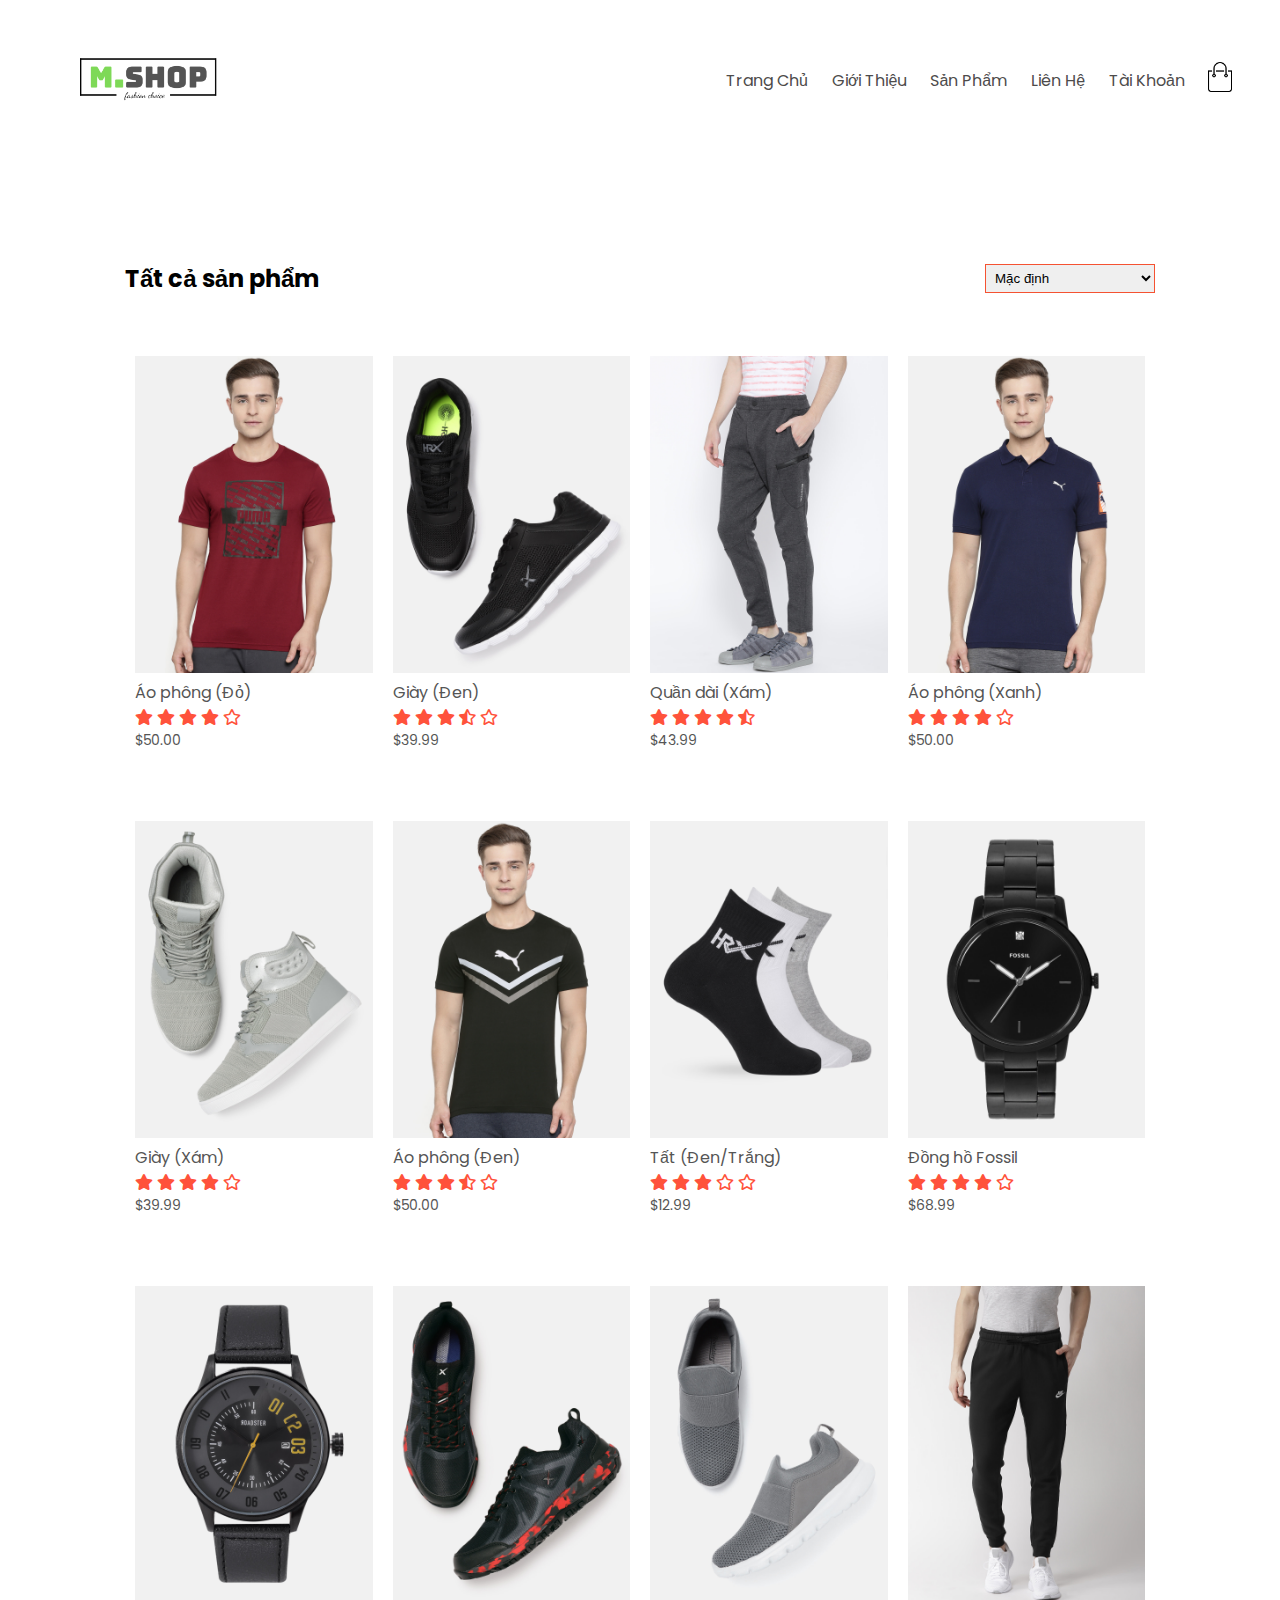
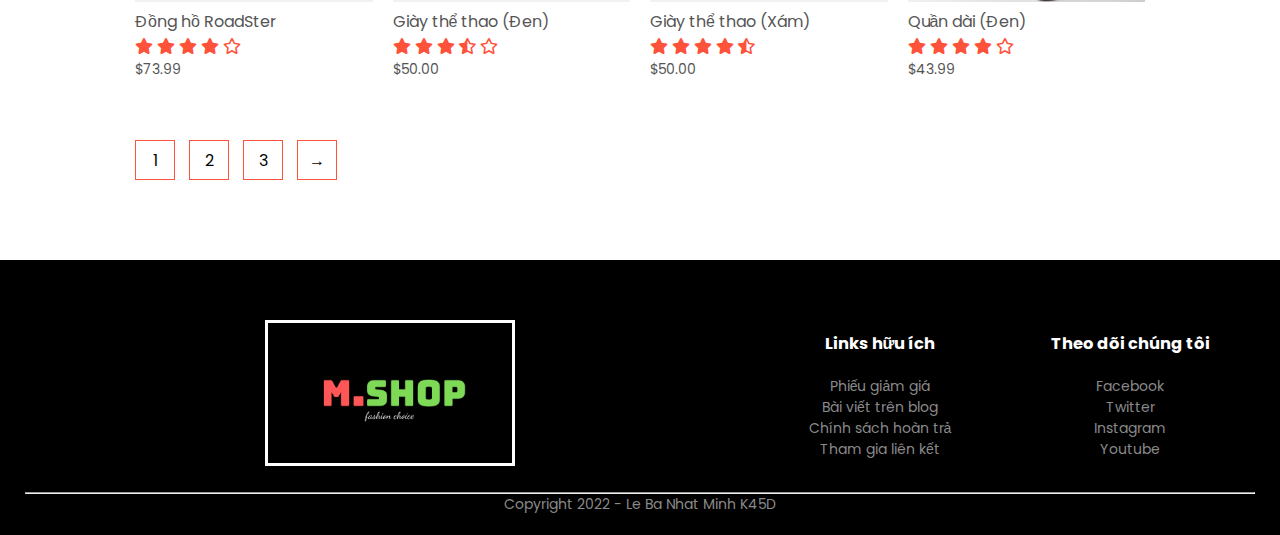
<file: BTKT/products.html>
<!DOCTYPE html>
<html lang="en">
  <head>
    <meta charset="UTF-8" />
    <meta http-equiv="X-UA-Compatible" content="IE=edge" />
    <meta name="viewport" content="width=device-width, initial-scale=1.0" />
    <title>Tất cả sản phẩm - M.Shop</title>
    <link rel="stylesheet" href="assets/css/style1.css" />
    <link rel="preconnect" href="https://fonts.googleapis.com" />
    <link rel="preconnect" href="https://fonts.gstatic.com" crossorigin />
    <link
      href="https://fonts.googleapis.com/css2?family=Poppins:wght@300;400;500;600;700&display=swap"
      rel="stylesheet"
    />
    <link
      rel="stylesheet"
      href="https://cdnjs.cloudflare.com/ajax/libs/font-awesome/5.15.4/css/all.min.css
    "
    />
  </head>
  <body>
    <div class="container">
      <div class="navbar">
        <div class="logo">
          <a href="index.html"><img src="assets/img/M.Shop3.png" width="200px" /></a>
        </div>
        <nav>
          <ul>
            <li><a href="index.html">Trang Chủ</a></li>
            <li><a href="gioithieu.html">Giới Thiệu</a></li>
            <li><a href="products.html">Sản Phẩm</a></li>
            <li><a href="">Liên Hệ</a></li>
            <li><a href="account.html">Tài Khoản</a></li>
          </ul>
        </nav>
        <a href="cart.html"><img src="assets/img/cart.png" width="30px" height="30px" /></a>
      </div>
    </div>

    <!---- Sản Phẩm ---->
    <div class="small-container">
      <div class="row row-2">
        <h2>Tất cả sản phẩm</h2>
        <select>
          <option>Mặc định</option>
          <option>Phân loại: Thấp -> Cao</option>
          <option>Phân loại: Cao -> Thấp</option>
        </select>
      </div>

      <div class="row">
        <div class="col-4">
          <a href="product-details.html"><img src="assets/img/product-1.jpg" /></a>
          <h4>Áo phông (Đỏ)</h4>
          <div class="rating">
            <i class="fas fa-star"></i>
            <i class="fas fa-star"></i>
            <i class="fas fa-star"></i>
            <i class="fas fa-star"></i>
            <i class="far fa-star"></i>
          </div>
          <p>$50.00</p>
        </div>
        <div class="col-4">
          <img src="assets/img/product-2.jpg" />
          <h4>Giày (Đen)</h4>
          <div class="rating">
            <i class="fas fa-star"></i>
            <i class="fas fa-star"></i>
            <i class="fas fa-star"></i>
            <i class="fas fa-star-half-alt"></i>
            <i class="far fa-star"></i>
          </div>
          <p>$39.99</p>
        </div>
        <div class="col-4">
          <img src="assets/img/product-3.jpg" />
          <h4>Quần dài (Xám)</h4>
          <div class="rating">
            <i class="fas fa-star"></i>
            <i class="fas fa-star"></i>
            <i class="fas fa-star"></i>
            <i class="fas fa-star"></i>
            <i class="fas fa-star-half-alt"></i>
          </div>
          <p>$43.99</p>
        </div>
        <div class="col-4">
          <img src="assets/img/product-4.jpg" />
          <h4>Áo phông (Xanh)</h4>
          <div class="rating">
            <i class="fas fa-star"></i>
            <i class="fas fa-star"></i>
            <i class="fas fa-star"></i>
            <i class="fas fa-star"></i>
            <i class="far fa-star"></i>
          </div>
          <p>$50.00</p>
        </div>
      </div>
      <div class="row">
        <div class="col-4">
          <img src="assets/img/product-5.jpg" />
          <h4>Giày (Xám)</h4>
          <div class="rating">
            <i class="fas fa-star"></i>
            <i class="fas fa-star"></i>
            <i class="fas fa-star"></i>
            <i class="fas fa-star"></i>
            <i class="far fa-star"></i>
          </div>
          <p>$39.99</p>
        </div>
        <div class="col-4">
          <img src="assets/img/product-6.jpg" />
          <h4>Áo phông (Đen)</h4>
          <div class="rating">
            <i class="fas fa-star"></i>
            <i class="fas fa-star"></i>
            <i class="fas fa-star"></i>
            <i class="fas fa-star-half-alt"></i>
            <i class="far fa-star"></i>
          </div>
          <p>$50.00</p>
        </div>
        <div class="col-4">
          <img src="assets/img/product-7.jpg" />
          <h4>Tất (Đen/Trắng)</h4>
          <div class="rating">
            <i class="fas fa-star"></i>
            <i class="fas fa-star"></i>
            <i class="fas fa-star"></i>
            <i class="far fa-star"></i>
            <i class="far fa-star"></i>
          </div>
          <p>$12.99</p>
        </div>
        <div class="col-4">
          <img src="assets/img/product-8.jpg" />
          <h4>Đồng hồ Fossil</h4>
          <div class="rating">
            <i class="fas fa-star"></i>
            <i class="fas fa-star"></i>
            <i class="fas fa-star"></i>
            <i class="fas fa-star"></i>
            <i class="far fa-star"></i>
          </div>
          <p>$68.99</p>
        </div>
      </div>
      <div class="row">
        <div class="col-4">
          <img src="assets/img/product-9.jpg" />
          <h4>Đồng hồ RoadSter</h4>
          <div class="rating">
            <i class="fas fa-star"></i>
            <i class="fas fa-star"></i>
            <i class="fas fa-star"></i>
            <i class="fas fa-star"></i>
            <i class="far fa-star"></i>
          </div>
          <p>$73.99</p>
        </div>
        <div class="col-4">
          <img src="assets/img/product-10.jpg" />
          <h4>Giày thể thao (Đen)</h4>
          <div class="rating">
            <i class="fas fa-star"></i>
            <i class="fas fa-star"></i>
            <i class="fas fa-star"></i>
            <i class="fas fa-star-half-alt"></i>
            <i class="far fa-star"></i>
          </div>
          <p>$50.00</p>
        </div>
        <div class="col-4">
          <img src="assets/img/product-11.jpg" />
          <h4>Giày thể thao (Xám)</h4>
          <div class="rating">
            <i class="fas fa-star"></i>
            <i class="fas fa-star"></i>
            <i class="fas fa-star"></i>
            <i class="fas fa-star"></i>
            <i class="fas fa-star-half-alt"></i>
          </div>
          <p>$50.00</p>
        </div>
        <div class="col-4">
          <img src="assets/img/product-12.jpg" />
          <h4>Quần dài (Đen)</h4>
          <div class="rating">
            <i class="fas fa-star"></i>
            <i class="fas fa-star"></i>
            <i class="fas fa-star"></i>
            <i class="fas fa-star"></i>
            <i class="far fa-star"></i>
          </div>
          <p>$43.99</p>
        </div>
      </div>

      <div class="page-btn">
        <span>1</span>
        <span>2</span>
        <span>3</span>
        <span>&#8594</span>
      </div>
    </div>

    <!----footer---->
    <div class="footer">
      <div class="container">
        <div class="row">
          <div class="footer-col-1">
            <img src="assets/img/M.Shopf.png" />
          </div>
          <div class="footer-col-2">
            <h3>Links hữu ích</h3>
            <ul>
              <li>Phiếu giảm giá</li>
              <li>Bài viết trên blog</li>
              <li>Chính sách hoàn trả</li>
              <li>Tham gia liên kết</li>
            </ul>
          </div>
          <div class="footer-col-3">
            <h3>Theo dõi chúng tôi</h3>
            <ul>
              <li>Facebook</li>
              <li>Twitter</li>
              <li>Instagram</li>
              <li>Youtube</li>
            </ul>
          </div>
        </div>
        <hr />
        <p class="copyright">Copyright 2022 - Le Ba Nhat Minh K45D</p>
      </div>
    </div>
  </body>
</html>
</file>
<file: BTKT/assets/css/style1.css>
* {
  margin: 0;
  padding: 0;
  box-sizing: border-box;
}

body {
  font-family: "Poppins", sans-serif;
}

.container {
  max-width: 1400px;
  margin: auto;
  padding-left: 25px;
  padding-right: 25px;
}

.navbar {
  display: flex;
  align-items: center;
  padding: 20px;
}

nav {
  flex: 1;
  text-align: right;
}

nav ul {
  display: inline-block;
  list-style: none;
}

nav ul li {
  display: inline-block;
  margin-right: 20px;
}

a {
  text-decoration: none;
  color: rgb(77, 75, 75);
}

p {
  color: #555;
}

.row {
  display: flex;
  align-items: center;
  flex-wrap: wrap;
  justify-content: space-around;
}

.logo img {
  margin-top: 50% 0;
}

.col-2 {
  flex-basis: 50%;
  min-width: 300px;
}

.col-2 img {
  max-width: 100%;
  padding: 50px 0;
}

.col-2 h1 {
  font-size: 50px;
  line-height: 60px;
  margin: 25px 0;
}

.btn {
  display: inline-block;
  background-color: #ff523b;
  color: #fff;
  padding: 10px 32px;
  margin: 32px 0;
  border-radius: 30px;
  transition: background 0.3s;
}

.btn:hover {
  background: #744c4c;
}

.header {
  background: radial-gradient(#fff, #ee4f4f);
}

.header .row {
  margin-top: 70px;
}

.categories {
  margin: 70px 0;
}

.col-3 {
  flex-basis: 30%;
  min-width: 250px;
  margin-bottom: 30px;
}

.col-3 img {
  width: 100%;
}

.small-container {
  max-width: 1080px;
  margin: auto;
  padding-left: 25px;
  padding-right: 25px;
}

/*---- Latest Products ----*/
.col-4 {
  flex-basis: 25%;
  padding: 10px;
  min-width: 200px;
  margin-bottom: 50px;
  transition: transform 0.5s;
}

.col-4 img {
  width: 100%;
}

.title {
  text-align: center;
  margin: 0 auto 80px;
  position: relative;
  line-height: 60px;
  color: #555;
}

.title::after {
  content: "";
  background: #ff523b;
  width: 80px;
  height: 5px;
  border-radius: 5px;
  position: absolute;
  bottom: 0;
  left: 50%;
  transform: translateX(-50%);
}

h4 {
  color: #555;
  font-weight: normal;
}

.col-4 p {
  font-size: 14px;
}

.rating i {
  color: #ff523b;
}

.col-4:hover {
  transform: translateY(-10px);
}

/*---- Đồng hồ Offer -- */

.offer {
  background: radial-gradient(#fff, #e26464);
  margin-top: 80px;
  padding: 70px 0;
}

.col-2 .offer-img {
  padding: 50px;
}

small {
  color: #555;
}

/*---- Nhan~ hieu. ----*/
.brands {
  margin: 100px auto;
}

.col-5 {
  width: 160px;
}

.col-5 img {
  width: 100%;
  cursor: pointer;
  filter: grayscale(100%);
}

.col-5 img:hover {
  filter: grayscale(0);
}

/*---- Footer ----*/

.footer {
  background: #000;
  color: #8a8a8a;
  font-size: 14px;
  padding: 60px 0 20px;
}
.footer p {
  color: #8a8a8a;
}
.footer h3 {
  color: #fff;
  margin-bottom: 20px;
}
.footer-col-1,
.footer-col-2,
.footer-col-3 {
  min-width: 250px;
  margin-bottom: 20px;
}

.footer-col-1 {
  flex: 1;
  text-align: center;
}

.footer-col-1 img {
  width: 250px;
  border: 3px solid white;
}

.footer-col-2,
.footer-col-3 {
  flex-basis: 12%;
  text-align: center;
}

ul {
  list-style-type: none;
}

.copyright {
  text-align: center;
}

/*-- Trang Tất cả sản phẩm (All Products) --*/

.row-2 {
  justify-content: space-between;
  margin: 100px auto 50px;
}

select {
  border: 1px solid #f55232;
  padding: 5px;
}

select:focus {
  outline: none;
}

.page-btn {
  margin: 0 auto 80px;
}

.page-btn span {
  display: inline-block;
  border: 1px solid #ff523b;
  margin-left: 10px;
  width: 40px;
  height: 40px;
  text-align: center;
  line-height: 40px;
  cursor: pointer;
}

.page-btn span:hover {
  background: #ff523b;
  color: #fff;
}

/*---Trang sản phẩm riêng lẻ---*/
.single-product {
  margin-top: 80px;
}

.single-product .col-2 img {
  padding: 0;
}

.single-product .col-2 {
  padding: 20px;
}

.single-product h4 {
  margin: 20px 0;
  font-size: 22px;
  font-weight: bold;
}

.single-product select {
  display: block;
  padding: 10px;
  margin-top: 20px;
}

.single-product input {
  width: 50px;
  height: 40px;
  padding-left: 10px;
  font-size: 20px;
  margin-right: 10px;
  border: 1px solid #ff523b;
}

input:focus {
  outline: none;
}

.small-img-row {
  display: flex;
  justify-content: space-between;
}

.small-img-col {
  flex-basis: 24%;
  cursor: pointer;
}

/*-- Trang giỏ hàng --*/
.cart-page {
  margin: 80px auto;
}

table {
  width: 100%;
  border-collapse: collapse;
}

.cart-info {
  display: flex;
  flex-wrap: wrap;
}

th {
  text-align: left;
  padding: 5px;
  color: #fff;
  background-color: #f3604d;
  font-weight: normal;
}

td {
  padding: 10px 5px;
}

td input {
  width: 40px;
  height: 30px;
  padding: 5px;
}

td a {
  color: #f55232;
  font-size: 12px;
}

td img {
  width: 80px;
  height: 80px;
  margin-right: 10px;
}

.total-price {
  display: flex;
  justify-content: flex-end;
}

.total-price table {
  border-top: 3px solid #f55232;
  width: 100%;
  max-width: 350px;
}

td:last-child {
  text-align: right;
}

th:last-child {
  text-align: right;
}

/*--Trang tài khoản--*/

.account-page {
  padding: 50px 0;
  background: radial-gradient(#fff, #e26464);
}

.pre-account-page {
  padding: 50px 0;
  background: radial-gradient(#fff, #e26464);
}

.form-container {
  background-color: #fff;
  width: 300px;
  height: 400px;
  text-align: center;
  padding: 20px 0;
  margin: auto;
  position: relative;
  box-shadow: 0 0 20px 0 rgba(0, 0, 0, 0.3);
}

.form-container span {
  font-weight: bold;
  padding: 10px 0;
  color: #555;
  cursor: pointer;
  width: 120px;
  display: inline-block;
}

.form-btn {
  display: inline-block;
}

.form-container form {
  max-width: 300px;
  padding: 0 20px;
  position: absolute;
  top: 100px;
}

form input {
  width: 100%;
  height: 30px;
  margin: 10px 0;
  padding: 0 10px;
  border: 1px solid #ccc;
}

form .btn {
  width: 100%;
  border: none;
  cursor: pointer;
}

form .btn:focus {
  outline: none;
}

#form-dn {
  left: 0;
}

#form-dk {
  left: 0;
}

form a {
  font-size: 12px;
}

/*---Trang giới thiệu---*/

.About {
  background: radial-gradient(#fff, rgb(221, 183, 158));
  margin-top: 30px;
  padding: 30px 0;
}
</file>
